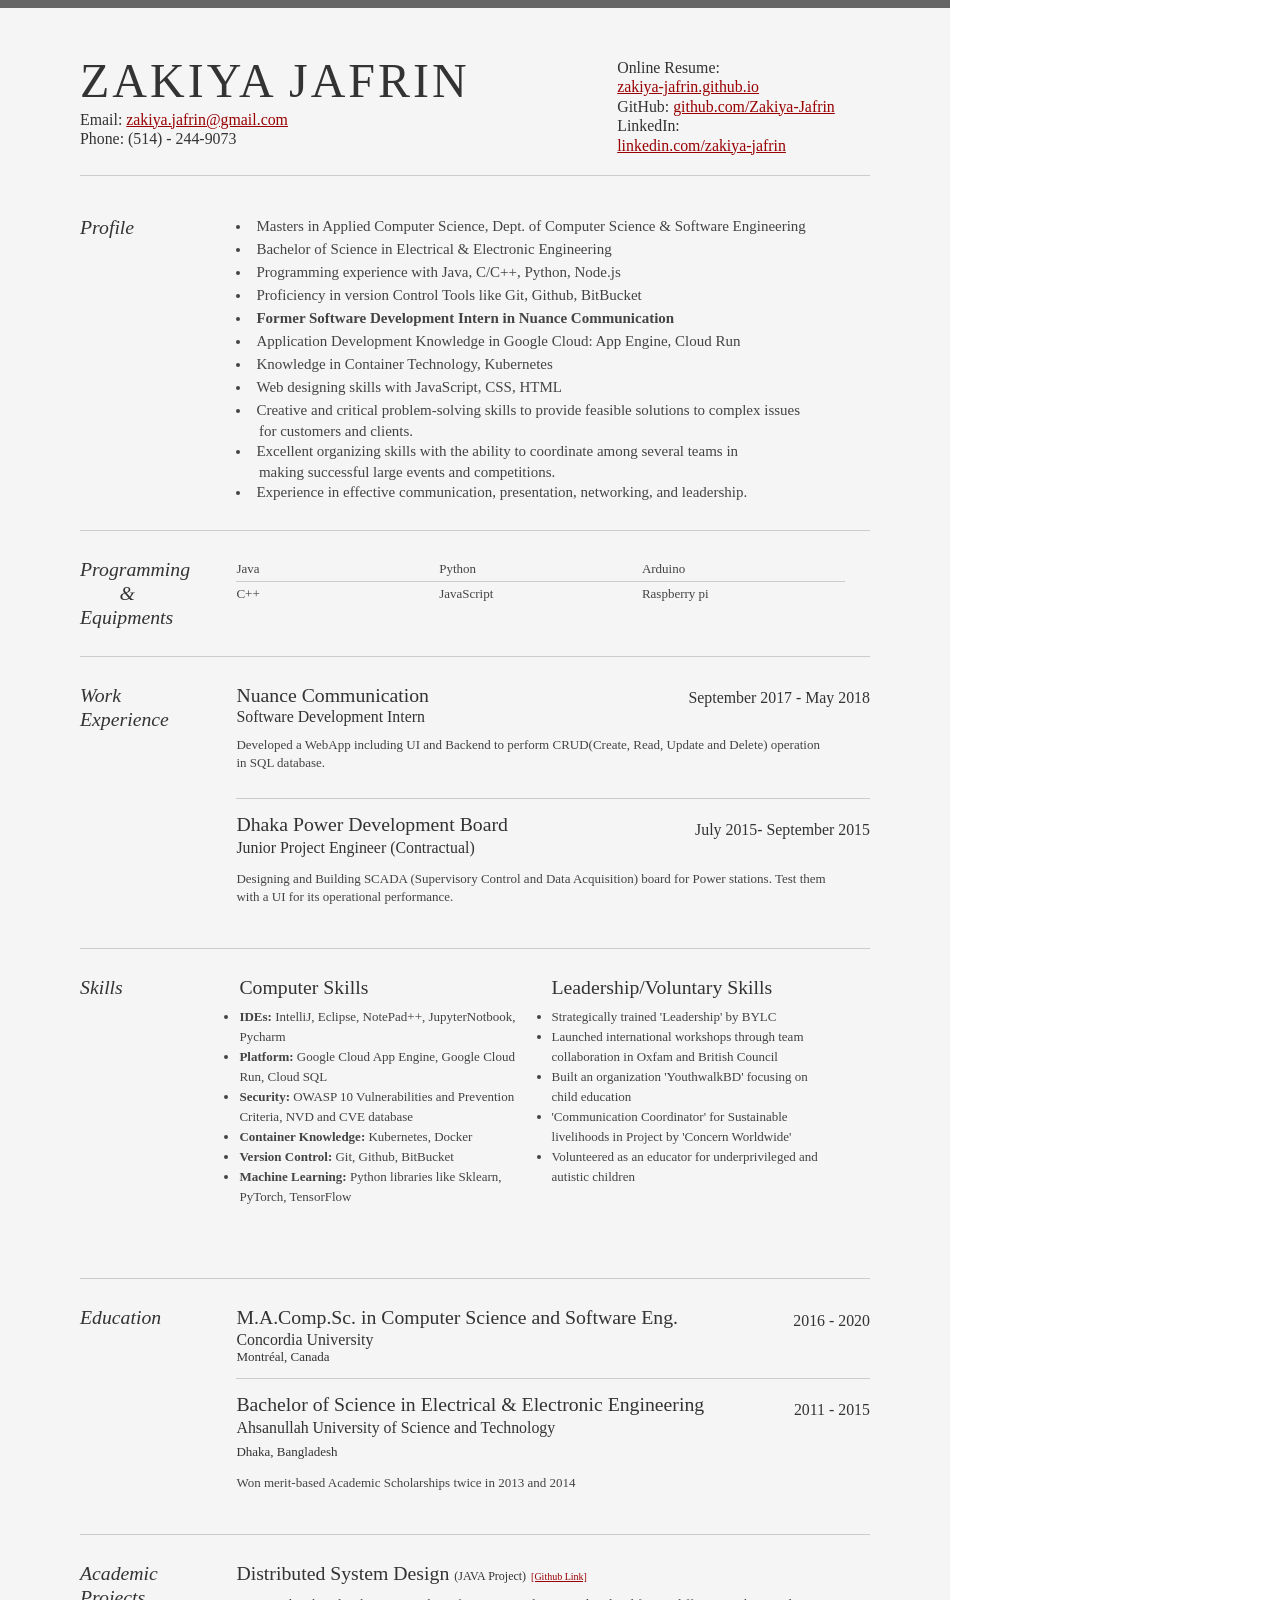
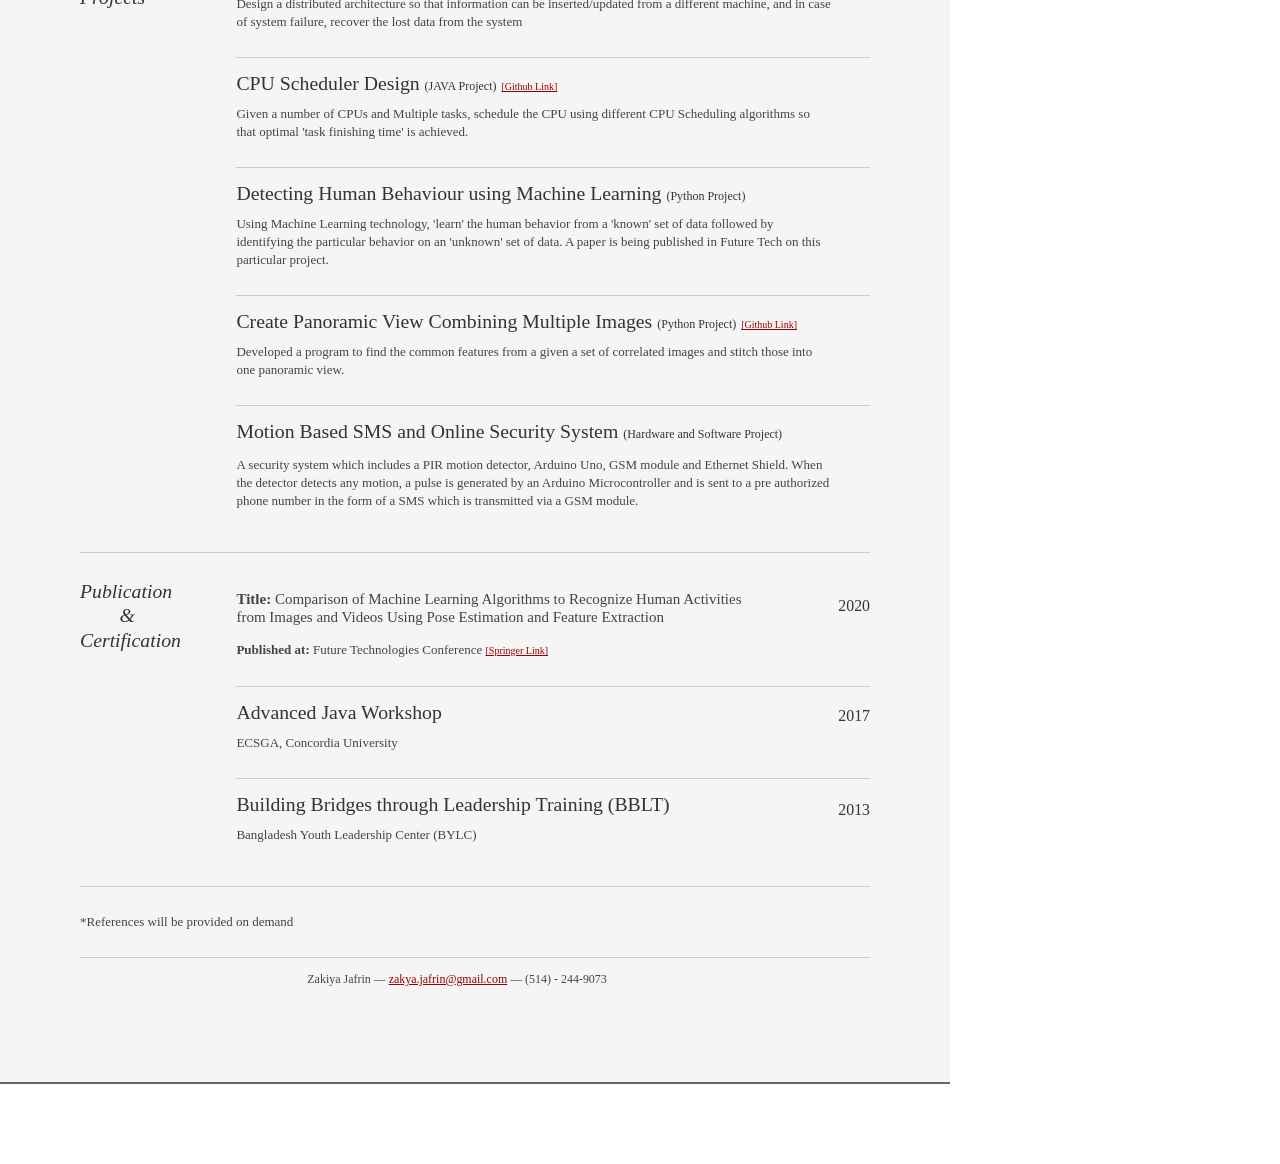
<file: index.html>
<!DOCTYPE html>
<html>
<head>

	<title >Zakiya Jafrin CV</title>
	<meta http-equiv="content-type" content="text/html; charset=utf-8" />

	<meta name="keywords" content="" />
	<meta name="description" content="" />

	<link rel="stylesheet" type="text/css" href="yahooapis.css" media="all" />
	<link rel="stylesheet" type="text/css" href="resume.css" media="all" />
</head>
<body>

<div id="doc2" >
	<div id="inner">

		<div id="hd">
			<div class="yui-gc" >
				<div class="yui-u first">
					<h1>Zakiya Jafrin</h1>
					<h3>Email: <a href="zakiya.jafrin@gmail.com">zakiya.jafrin@gmail.com</a></h3>
					<h3>Phone: (514) - 244-9073</h3>

				</div>

				<div class="yui-u">
					<div class="contact-info">
						<h3>Online Resume: <p></p><a href="https://zakiya-jafrin.github.io/">zakiya-jafrin.github.io</a></h3>

						
						<h3>GitHub: <a href="https://github.com/Zakiya-Jafrin">github.com/Zakiya-Jafrin</a></h3>
						<h3>LinkedIn: <p></p><a href="https://www.linkedin.com/in/zakiya-jafrin/">linkedin.com/zakiya-jafrin</a></h3>

						
						
					
					</div><!--// .contact-info -->
				</div>
			</div><!--// .yui-gc -->
		</div><!--// hd -->

		<div id="bd">
			<div id="yui-main">
				<div class="yui-b">

					<div class="yui-gf">
						<div class="yui-u first">
							<h2>Profile</h2>
						</div>
						<div class="yui-u">
							<div class="sif3">
								
								<li>Masters in Applied Computer Science, Dept. of Computer Science & Software Engineering</li>
								<li>Bachelor of Science in Electrical & Electronic Engineering</li>
								<li>Programming experience with Java, C/C++, Python, Node.js</li>
								<li>Proficiency in version Control Tools like Git, Github, BitBucket</li>
								<li><b>Former Software Development Intern in Nuance Communication</b></li>
								<li>Application Development Knowledge in Google Cloud: App Engine, Cloud Run</li>
								<li>Knowledge in Container Technology, Kubernetes</li>
								
  										
										 <li>Web designing skills with JavaScript, CSS, HTML</li>
										 

										<li>Creative and critical problem-solving skills to provide feasible solutions to complex issues 
											<p>  &nbsp &nbsp &nbsp for customers and clients.</p></li>
										<li>Excellent organizing skills with the ability to coordinate among several teams in
									       <p>  &nbsp &nbsp &nbsp making successful large events and competitions.</p></li>
										<li>Experience in effective communication, presentation, networking, and leadership.</li>
  							</div>
						</div>
					</div><!--// .yui-gf -->


					<div class="yui-gf">
						<div class="yui-u first">
							<h2>Programming &nbsp &nbsp &nbsp &nbsp & Equipments</h2>
						</div>
						<div class="yui-u">
							<ul class="talent">
								<div class= "sif1">
									<li>Java</li>
									
								</div>
								<li class="last">C++</li>
							</ul>

							<ul class="talent">
								<div class= "sif1">
									<li>Python</li>
										

							    </div>
								<li class="last">JavaScript</li>
							</ul>

							<ul class="talent">
								<div class= "sif1">
									<li>Arduino</li>
										
								</div>
								<li class="last">Raspberry pi</li>
							</ul>
						</div>
					</div><!--// .yui-gf-->


		




					<div class="yui-gf">

						<div class="yui-u first">
							<h2>Work Experience</h2>
						</div><!--// .yui-u -->

						<div class="yui-u">

							

							<div class="job">
								<h2>Nuance Communication</h2>
								<h3>Software Development Intern</h3>
								<h4>September 2017 - May 2018</h4>
								<p>Developed a WebApp including UI and Backend to perform CRUD(Create, Read, Update and Delete) operation in SQL database.</p>

							</div>

							<div class="job last bottom">
								<h2>Dhaka Power Development Board</h2>
								<h3>Junior Project Engineer (Contractual)</h3>
								<h4>July 2015- September 2015</h4>
								<p>Designing and Building SCADA (Supervisory Control and Data Acquisition) board for Power stations. Test them with a UI for its operational performance.</p>
							</div>

							<!-- <div class="job last bottom">
								<h2>Freelancing WebDeisgn</h2>
								<h3>WordPress, HTML, BootStrap, CSS</h3>
								<h4></h4>
								<p>Designing, coding, and modifying websites, from layout to function and according to a client's specifications. Strive to create visually appealing sites that feature user-friendly design and clear navigation.</p>

							</div> -->

							<!-- <div class="job">
								<h2> at D3 Innovation Center</h2>
								<h3>Junior Project Engineer</h3>
								<h4>July 2016 - September 2016</h4>
								<p></p>
								<p>I adied Several Tech start ups in d3 innovation incubators and developed an app that notifies a temperature threshold. I also coded Bluetooth module to send the information wirelessly</p>

							</div> -->


					


						</div><!--// .yui-u -->
					</div><!--// .yui-gf -->


					<div class="yui-gf">
						<div class="yui-u first">
							<h2>Skills</h2>
						</div>
						<div class="yui-u">

								<div class="talentmodified">
									<h2>Computer Skills</h2>
									<div class="sif2">
									<ul style="margin-bottom: 35px;">
										  <li><b>IDEs:</b> IntelliJ, Eclipse, NotePad++, JupyterNotbook, Pycharm </li>

										  
							  
										<li> <b>Platform:</b> Google Cloud App Engine, Google Cloud Run, Cloud SQL</li>
										<li><b>Security:</b> OWASP 10 Vulnerabilities and Prevention Criteria, NVD and CVE database</li>
									<li> <b>Container Knowledge: </b>Kubernetes, Docker</li>

									<li> <b>Version Control:</b> Git, Github, BitBucket</li>
									<li> <b>Machine Learning:</b> Python libraries like Sklearn, PyTorch, TensorFlow</li>
 										<!-- <li> <b>Documentation and Presentation:</b> Latex, Prezi, Powerpoint</li> -->
  									</div>
  									</ul>

								</div>

								<div class="talentmodified">
									<h2>Leadership/Voluntary Skills</h2>
									<div class="sif2">
									<ul>
  										<li>Strategically trained 'Leadership' by BYLC</li>
  										<li>Launched international workshops through team collaboration in Oxfam and British Council</li>
 										<li>Built an organization 'YouthwalkBD' focusing on child education</li>
										 
										 <li>'Communication Coordinator' for Sustainable livelihoods in Project by 'Concern Worldwide' </li>
										 <li>Volunteered as an educator for underprivileged and autistic children</li>
 									</ul>
  									</div>
								</div>

						
						</div>
					</div><!--// .yui-gf -->


					<div class="yui-gf">

						<div class="yui-u first">
							<h2>Education</h2>
						</div><!--// .yui-u -->

						<div class="yui-u">

							<div class="job">
								<h2>M.A.Comp.Sc. in Computer Science and Software Eng.</h2>

								<h3>Concordia University </h3>
								<h1>Montréal, Canada</h1>
								<h4>2016 - 2020</h4>

							</div>

							<div class="job last bottom">

								<h2>Bachelor of Science in Electrical & Electronic Engineering</h2>
								<h3>Ahsanullah University of Science and Technology</h3>
								<h1>Dhaka, Bangladesh</h1>
								<h4>2011 - 2015</h4>
								<p>Won merit-based Academic Scholarships twice in 2013 and 2014</p>
							</div>

					


						</div><!--// .yui-u -->
					</div><!--// .yui-gf -->



					<div class="yui-gf">

						<div class="yui-u first">
							<h2>Academic Projects</h2>
						</div><!--// .yui-u -->

						<div class="yui-u">

							<div class="job">
								<div class="job">
								
									<h2>Distributed System Design <small style="font-size: 12px">(JAVA Project)</small> <small style="font-size: 10px;"><a href="https://github.com/Zakiya-Jafrin/DistributedSystems">[Github Link]</a></small></h2>
									<h3></h3>
									<p >Design a distributed architecture so that information can be inserted/updated from a different machine, and in case of system failure, recover the lost data from the system</p>
								</div>
							
	
								<div class="job">
									<h2>CPU Scheduler Design <small style="font-size: 12px">(JAVA Project)</small>  <small style="font-size: 10px;"><a href="https://github.com/Zakiya-Jafrin/CPU-Sceduling">[Github Link]</a></small></h2>
									<h3></h3>
									<p>Given a number of CPUs and Multiple tasks, schedule the CPU using different CPU Scheduling algorithms so that optimal 'task finishing time' is achieved. </p>
								</div>
								
								<h2>Detecting Human Behaviour using Machine Learning <small style="font-size: 12px">(Python Project)</small> </h2>
								<h3></h3>
								<p>Using Machine Learning technology, 'learn' the human behavior from a 'known' set of data followed by identifying the particular behavior on an 'unknown' set of data. A paper is being published in Future Tech on this particular project. </p>
							</div>

							<div class="job">
								<h2>Create Panoramic View Combining Multiple Images <small style="font-size: 12px">(Python Project)</small> <small style="font-size: 10px;"><a href="https://github.com/Zakiya-Jafrin/Image_Stitching-Panorama">[Github Link]</a></small></h2>
								<h3></h3>
								<p>Developed a program to find the common features from a given a set of correlated images and stitch those into one panoramic view.</p>
							</div>

							
							

							

							<!-- <div class="job">
								<h2>Basic Game Development <small style="font-size: 10px;"><a href="https://github.com/Zakiya-Jafrin/Risk-Game-MVC-Model">[Github Link]</a></small></h2>
								<h3></h3>
								<p>Using MVC Model, create a program to implement the Risk Game </p>
							</div> -->

							<div class="job last bottom">
								<h2>Motion Based SMS and Online Security System <small style="font-size: 12px">(Hardware and Software Project)</small></h2>
								<h3></h3>
								<p>A security system which includes a PIR motion detector, Arduino Uno, GSM module and Ethernet Shield. When the detector detects any motion, a pulse is generated by an Arduino Microcontroller and is sent to a pre authorized phone number in the form of a SMS which is transmitted via a GSM module.</p>
							</div>


						</div><!--// .yui-u -->
					</div><!--// .yui-gf -->

					
					


					<div class="yui-gf">

						<div class="yui-u first">
							<h2>Publication &nbsp &nbsp &nbsp &nbsp & Certification</h2>
						</div><!--// .yui-u -->

						<div class="yui-u">

							<div class="job">
								<p style="font-size: 15px;"><b>Title:</b> Comparison of Machine Learning Algorithms to Recognize Human Activities &nbsp &nbsp &nbsp &nbsp &nbsp &nbsp &nbsp &nbsp &nbsp &nbsp &nbsp  from Images and Videos
									Using Pose Estimation and Feature Extraction </p>
								<p><b>Published at:</b> Future Technologies Conference <small style="font-size: 10px;"><a href="https://link.springer.com/chapter/10.1007/978-3-030-63128-4_7">[Springer Link]</a></small> </p>
								<h4>2020</h4>

							</div>

							<div class="job">
								<h2>Advanced Java Workshop</h2>
								<p>ECSGA, Concordia University</p>
								<h4>2017</h4>
							</div>

							<!-- <div class="job">
								<h2>Bronze Award</h2>
								<p>The Duke of Edinburgh's International Award Foundation</p>
								<h4>2014</h4>
							</div> -->

							<div class="job last bottom">
								<h2>Building Bridges through Leadership Training (BBLT)</h2>
								<p>Bangladesh Youth Leadership Center (BYLC)</p>
								<h4>2013</h4>
							</div>

							

						

						</div><!--// .yui-u -->
					</div><!--// .yui-gf -->


					<!--//<div class="yui-gf">
						<div class="yui-u first">
							<h2>Interests</h2>
						</div>
						<div class="yui-u">
							<ul class="talent">
								<div class= "sif1">
									<li>Research</li>

								</div>
								<li class="last">Reading</li>
							</ul>

							<ul class="talent">
								<div class= "sif1">
									<li>Coding</li>

							    </div>
								<li class="last">Language(French, Spanish)</li>
							</ul>

							<ul class="talent">
								<div class= "sif1">
									<li>Sports</li>
								</div>
								<li class="last">Travelling</li>
							</ul>
						</div>
					</div>// .yui-gf
					-->


			<p>*References will be provided on demand</p>

				</div><!--// .yui-b -->
			</div><!--// yui-main -->
		</div><!--// bd -->

		<div id="ft">
			<p>Zakiya Jafrin &mdash; <a href="zakiya.jafrin@gmail.com">zakya.jafrin@gmail.com</a> &mdash; (514) - 244-9073</p>

		</div><!--// footer -->

	</div><!-- // inner -->


</div><!--// doc -->


</body>
</html>
</file>
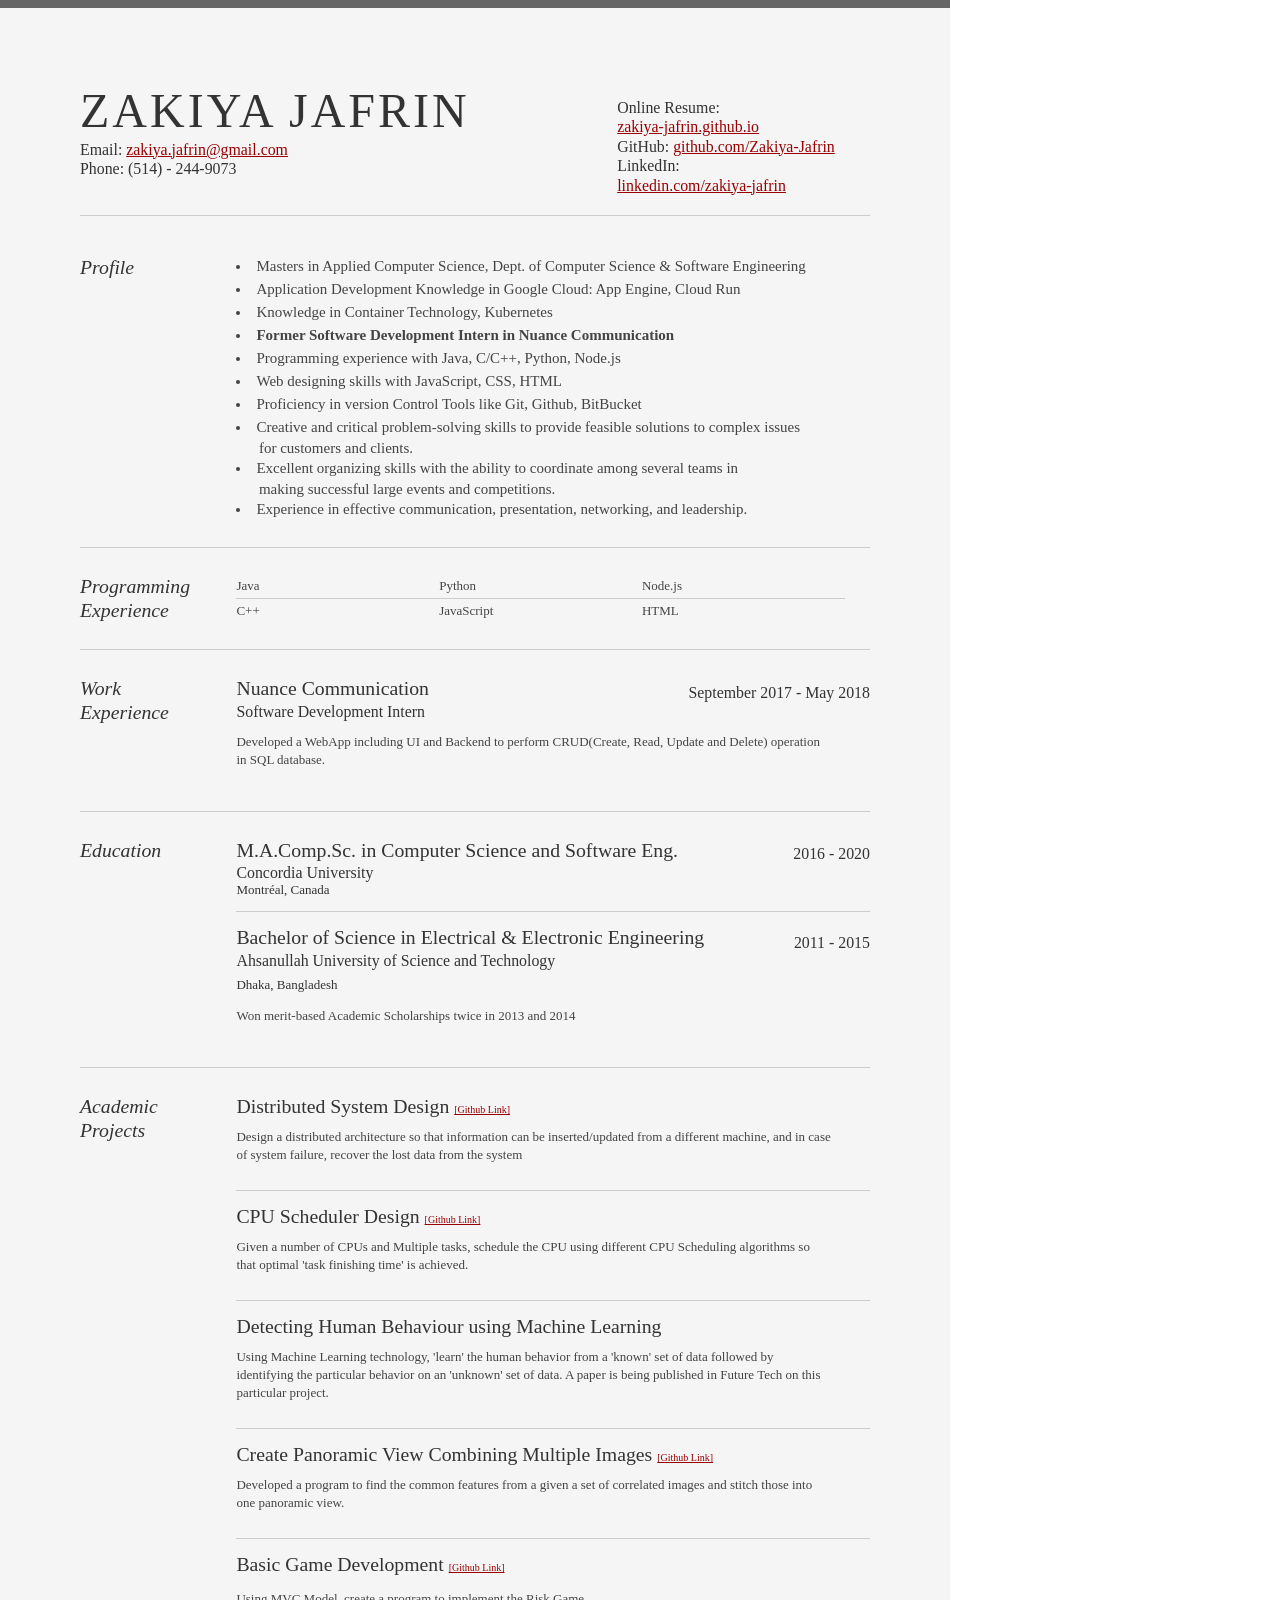
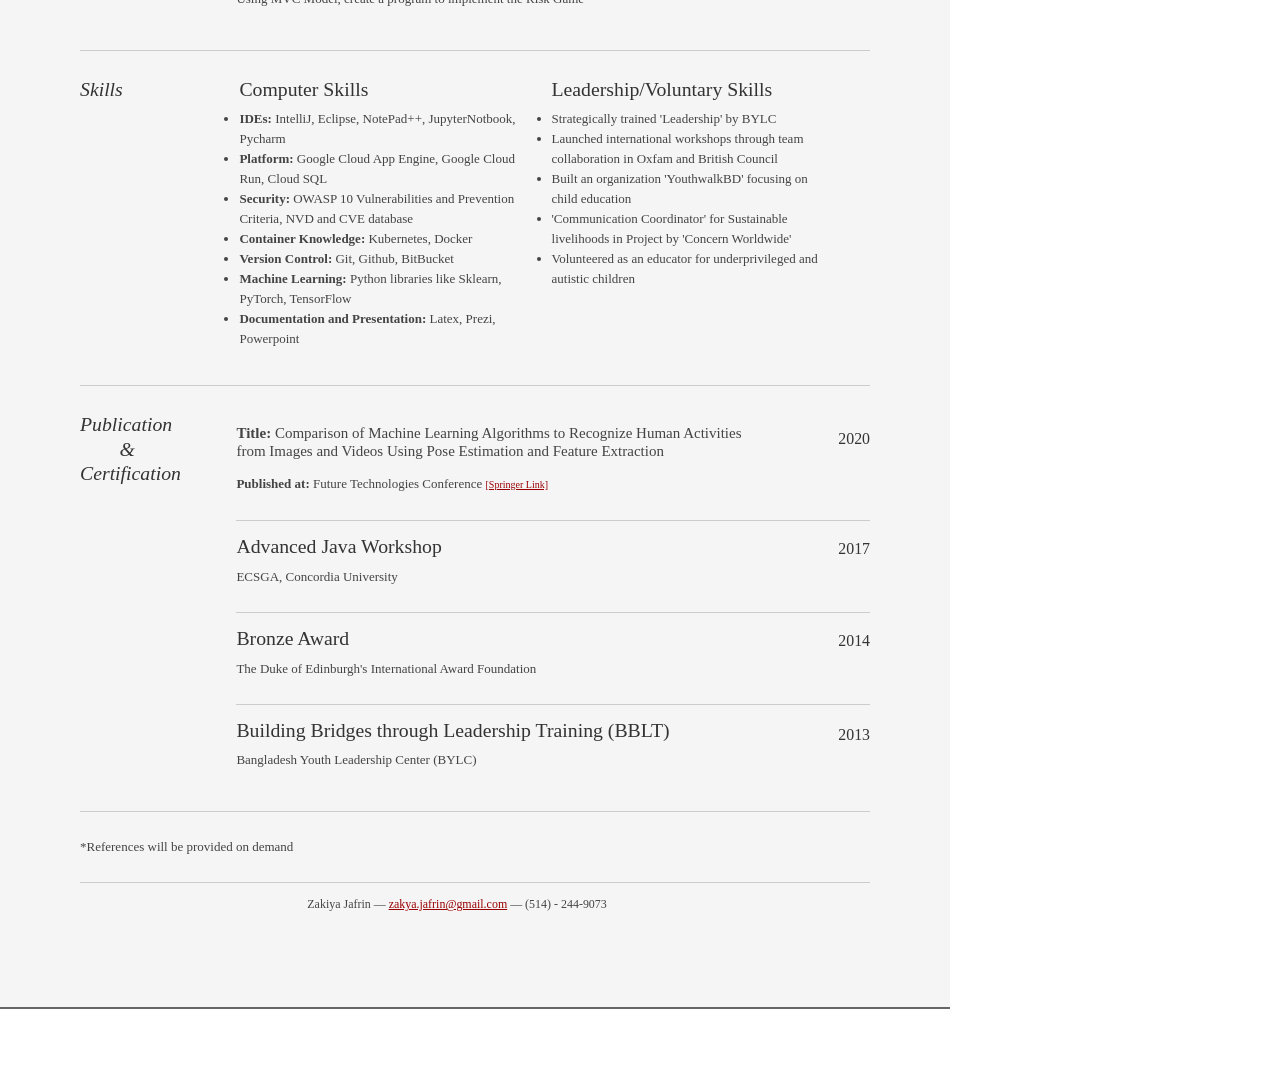
<file: index1.html>
<!DOCTYPE html>
<html>
<head>

	<title >Zakiya Jafrin CV</title>
	<meta http-equiv="content-type" content="text/html; charset=utf-8" />

	<meta name="keywords" content="" />
	<meta name="description" content="" />


	<link rel="stylesheet" type="text/css" href="yahooapis.css" media="all" />
	<link rel="stylesheet" type="text/css" href="resume.css" media="all" />
</head>
<body>

<div id="doc2" >
	<div id="inner">

		<div id="hd">
			<div class="yui-gc" >
				<div class="yui-u first">
					<h1 style="margin-top: 30px;">Zakiya Jafrin</h1>
					<h3>Email: <a href="zakiya.jafrin@gmail.com">zakiya.jafrin@gmail.com</a></h3>
					<h3>Phone: (514) - 244-9073</h3>

				</div>

				<div  style="margin-top: 40px;" class="yui-u">
					<div class="contact-info">

						<h3>Online Resume: <p></p><a href="https://zakiya-jafrin.github.io/">zakiya-jafrin.github.io</a></h3>

						
						<h3>GitHub: <a href="https://github.com/Zakiya-Jafrin">github.com/Zakiya-Jafrin</a></h3>
						<h3>LinkedIn: <p></p><a href="https://www.linkedin.com/in/zakiya-jafrin/">linkedin.com/zakiya-jafrin</a></h3>

						
						

					
					</div><!--// .contact-info -->
				</div>
			</div><!--// .yui-gc -->
		</div><!--// hd -->

		<div id="bd">
			<div id="yui-main">
				<div class="yui-b">

					<div class="yui-gf">
						<div class="yui-u first">
							<h2>Profile</h2>
						</div>
						<div class="yui-u">
							<div class="sif3">
								
								<li>Masters in Applied Computer Science, Dept. of Computer Science & Software Engineering</li>
								<li>Application Development Knowledge in Google Cloud: App Engine, Cloud Run</li>
								<li>Knowledge in Container Technology, Kubernetes</li>
								<li><b>Former Software Development Intern in Nuance Communication</b></li>
  										<li>Programming experience with Java, C/C++, Python, Node.js</li>
										 <li>Web designing skills with JavaScript, CSS, HTML</li>
										 <li>Proficiency in version Control Tools like Git, Github, BitBucket</li>

										<li>Creative and critical problem-solving skills to provide feasible solutions to complex issues 
											<p>  &nbsp &nbsp &nbsp for customers and clients.</p></li>
										<li>Excellent organizing skills with the ability to coordinate among several teams in
									       <p>  &nbsp &nbsp &nbsp making successful large events and competitions.</p></li>
										<li>Experience in effective communication, presentation, networking, and leadership.</li>
  							</div>
						</div>
					</div><!--// .yui-gf -->


					<div class="yui-gf">
						<div class="yui-u first">
							<h2>Programming Experience</h2>
						</div>
						<div class="yui-u">
							<ul class="talent">
								<div class= "sif1">
									<li>Java</li>
									
								</div>
								<li class="last">C++</li>
							</ul>

							<ul class="talent">
								<div class= "sif1">
									<li>Python</li>
										

							    </div>
								<li class="last">JavaScript</li>
							</ul>

							<ul class="talent">
								<div class= "sif1">
									<li>Node.js</li>
										
								</div>
								<li class="last">HTML</li>
							</ul>
						</div>
					</div><!--// .yui-gf-->


		




					<div class="yui-gf">

						<div class="yui-u first">
							<h2>Work Experience</h2>
						</div><!--// .yui-u -->

						<div class="yui-u">

							

							<div class="job last bottom">
								<h2>Nuance Communication</h2>
								<h3>Software Development Intern</h3>
								<h4>September 2017 - May 2018</h4>
								<p>Developed a WebApp including UI and Backend to perform CRUD(Create, Read, Update and Delete) operation in SQL database.</p>

							</div>

							<!-- <div class="job last bottom">
								<h2>Freelancing WebDeisgn</h2>
								<h3>WordPress, HTML, BootStrap, CSS</h3>
								<h4></h4>
								<p>Designing, coding, and modifying websites, from layout to function and according to a client's specifications. Strive to create visually appealing sites that feature user-friendly design and clear navigation.</p>

							</div> -->

							<!-- <div class="job">
								<h2> at D3 Innovation Center</h2>
								<h3>Junior Project Engineer</h3>
								<h4>July 2016 - September 2016</h4>
								<p></p>
								<p>I adied Several Tech start ups in d3 innovation incubators and developed an app that notifies a temperature threshold. I also coded Bluetooth module to send the information wirelessly</p>

							</div> -->


						


						</div><!--// .yui-u -->
					</div><!--// .yui-gf -->


					<div class="yui-gf">

						<div class="yui-u first">
							<h2>Education</h2>
						</div><!--// .yui-u -->

						<div class="yui-u">

							<div class="job">
								<h2>M.A.Comp.Sc. in Computer Science and Software Eng.</h2>

								<h3>Concordia University </h3>
								<h1>Montréal, Canada</h1>
								<h4>2016 - 2020</h4>

							</div>

							<div class="job last bottom">

								<h2>Bachelor of Science in Electrical & Electronic Engineering</h2>
								<h3>Ahsanullah University of Science and Technology</h3>
								<h1>Dhaka, Bangladesh</h1>
								<h4>2011 - 2015</h4>
								<p>Won merit-based Academic Scholarships twice in 2013 and 2014</p>
								<p></p>
							</div>

					


						</div><!--// .yui-u -->
					</div><!--// .yui-gf -->



					<div class="yui-gf">

						<div class="yui-u first">
							<h2>Academic Projects</h2>
						</div><!--// .yui-u -->

						<div class="yui-u">

							<div class="job">
								
								<h2>Distributed System Design <small style="font-size: 10px;"><a href="https://github.com/Zakiya-Jafrin/DistributedSystems">[Github Link]</a></small></h2>
								<h3></h3>
								<p>Design a distributed architecture so that information can be inserted/updated from a different machine, and in case of system failure, recover the lost data from the system</p>
							</div>
							<div class="job">
								<h2>CPU Scheduler Design <small style="font-size: 10px;"><a href="https://github.com/Zakiya-Jafrin/CPU-Sceduling">[Github Link]</a></small></h2>
								<h3></h3>
								<p>Given a number of CPUs and Multiple tasks, schedule the CPU using different CPU Scheduling algorithms so that optimal 'task finishing time' is achieved. </p>
							</div>

							<div class="job">
								<h2>Detecting Human Behaviour using Machine Learning</h2>
								<h3></h3>
								<p>Using Machine Learning technology, 'learn' the human behavior from a 'known' set of data followed by identifying the particular behavior on an 'unknown' set of data. A paper is being published in Future Tech on this particular project. </p>
							</div>

							<div class="job">
								<h2>Create Panoramic View Combining Multiple Images <small style="font-size: 10px;"><a href="https://github.com/Zakiya-Jafrin/Image_Stitching-Panorama">[Github Link]</a></small></h2>
								<h3></h3>
								<p>Developed a program to find the common features from a given a set of correlated images and stitch those into one panoramic view.</p>
							</div>

							<div class="job last bottom">
								<h2>Basic Game Development <small style="font-size: 10px;"><a href="https://github.com/Zakiya-Jafrin/Risk-Game-MVC-Model">[Github Link]</a></small></h2>
								<h3></h3>
								<p>Using MVC Model, create a program to implement the Risk Game </p>
							</div>


						</div><!--// .yui-u -->
					</div><!--// .yui-gf -->

					
					<div class="yui-gf">
						<div class="yui-u first">
							<h2>Skills</h2>
						</div>
						<div class="yui-u">

								<div class="talentmodified">
									<h2>Computer Skills</h2>
									<div class="sif2">
									<ul>
										  <li><b>IDEs:</b> IntelliJ, Eclipse, NotePad++, JupyterNotbook, Pycharm </li>

										  
							  
										<li> <b>Platform:</b> Google Cloud App Engine, Google Cloud Run, Cloud SQL</li>
										<li><b>Security: </b>OWASP 10 Vulnerabilities and Prevention Criteria, NVD and CVE database</li>
										<li> <b>Container Knowledge:</b> Kubernetes, Docker</li>

									<li> <b>Version Control:</b> Git, Github, BitBucket</li>
									<li> <b>Machine Learning:</b> Python libraries like Sklearn, PyTorch, TensorFlow</li>
 										<li> <b>Documentation and Presentation:</b> Latex, Prezi, Powerpoint</li>
  									</div>
  									</ul>

								</div>

								<div class="talentmodified">
									<h2>Leadership/Voluntary Skills</h2>
									<div class="sif2">
									<ul>
  										<li>Strategically trained 'Leadership' by BYLC</li>
  										<li>Launched international workshops through team collaboration in Oxfam and British Council</li>
 										<li>Built an organization 'YouthwalkBD' focusing on child education</li>
										 
										 <li>'Communication Coordinator' for Sustainable livelihoods in Project by 'Concern Worldwide' </li>
										 <li>Volunteered as an educator for underprivileged and autistic children</li>
 									</ul>
  									</div>
								</div>

						
						</div>
					</div><!--// .yui-gf -->


					<div class="yui-gf">

						<div class="yui-u first">
							<h2>Publication &nbsp &nbsp &nbsp &nbsp & Certification</h2>

						</div><!--// .yui-u -->

						<div class="yui-u">

							<div class="job">
								<p style="font-size: 15px;"><b>Title:</b> Comparison of Machine Learning Algorithms to Recognize Human Activities &nbsp &nbsp &nbsp &nbsp &nbsp &nbsp &nbsp &nbsp &nbsp &nbsp &nbsp  from Images and Videos
									Using Pose Estimation and Feature Extraction </p>
								<p><b>Published at:</b> Future Technologies Conference <small style="font-size: 10px;"><a href="https://link.springer.com/chapter/10.1007/978-3-030-63128-4_7">[Springer Link]</a></small> </p>
								
								<h4>2020</h4>

							</div>

							<div class="job">
								<h2>Advanced Java Workshop</h2>
								<p>ECSGA, Concordia University</p>
								<h4>2017</h4>
							</div>

							<div class="job">
								<h2>Bronze Award</h2>
								<p>The Duke of Edinburgh's International Award Foundation</p>
								<h4>2014</h4>
							</div>

							<div class="job last bottom">
								<h2>Building Bridges through Leadership Training (BBLT)</h2>
								<p>Bangladesh Youth Leadership Center (BYLC)</p>
								<h4>2013</h4>
							</div>

							

						

						</div><!--// .yui-u -->
					</div><!--// .yui-gf -->


					


			<p>*References will be provided on demand</p>

				</div><!--// .yui-b -->
			</div><!--// yui-main -->
		</div><!--// bd -->

		<div id="ft">
			<p>Zakiya Jafrin &mdash; <a href="zakiya.jafrin@gmail.com">zakya.jafrin@gmail.com</a> &mdash; (514) - 244-9073</p>

		</div><!--// footer -->

	</div><!-- // inner -->


</div><!--// doc -->


</body>
</html>
</file>
<file: yahooapis.css>
/*
Copyright (c) 2009, Yahoo! Inc. All rights reserved.
Code licensed under the BSD License:
http://developer.yahoo.net/yui/license.txt
version: 2.7.0
*/
html{color:#000;background:#FFF;}body,div,dl,dt,dd,ul,ol,li,h1,h2,h3,h4,h5,h6,pre,code,form,fieldset,legend,input,button,textarea,p,blockquote,th,td{margin:0;padding:0;}table{border-collapse:collapse;border-spacing:0;}fieldset,img{border:0;}address,caption,cite,code,dfn,em,strong,th,var,optgroup{font-style:inherit;font-weight:inherit;}del,ins{text-decoration:none;}li{list-style:none;}caption,th{text-align:left;}h1,h2,h3,h4,h5,h6{font-size:100%;font-weight:normal;}q:before,q:after{content:'';}abbr,acronym{border:0;font-variant:normal;}sup{vertical-align:baseline;}sub{vertical-align:baseline;}legend{color:#000;}input,button,textarea,select,optgroup,option{font-family:inherit;font-size:inherit;font-style:inherit;font-weight:inherit;}input,button,textarea,select{*font-size:100%;}body{font:13px/1.231 arial,helvetica,clean,sans-serif;*font-size:small;*font:x-small;}select,input,button,textarea,button{font:99% arial,helvetica,clean,sans-serif;}table{font-size:inherit;font:100%;}pre,code,kbd,samp,tt{font-family:monospace;*font-size:108%;line-height:100%;}body{text-align:center;}#doc,#doc2,#doc3,#doc4,.yui-t1,.yui-t2,.yui-t3,.yui-t4,.yui-t5,.yui-t6,.yui-t7{margin:auto;text-align:left;width:57.69em;*width:56.25em;}#doc2{width:73.076em;*width:71.25em;}#doc3{margin:auto 10px;width:auto;}#doc4{width:74.923em;*width:73.05em;}.yui-b{position:relative;}.yui-b{_position:static;}#yui-main .yui-b{position:static;}#yui-main,.yui-g .yui-u .yui-g{width:100%;}.yui-t1 #yui-main,.yui-t2 #yui-main,.yui-t3 #yui-main{float:right;margin-left:-25em;}.yui-t4 #yui-main,.yui-t5 #yui-main,.yui-t6 #yui-main{float:left;margin-right:-25em;}.yui-t1 .yui-b{float:left;width:12.30769em;*width:12.00em;}.yui-t1 #yui-main .yui-b{margin-left:13.30769em;*margin-left:13.05em;}.yui-t2 .yui-b{float:left;width:13.8461em;*width:13.50em;}.yui-t2 #yui-main .yui-b{margin-left:14.8461em;*margin-left:14.55em;}.yui-t3 .yui-b{float:left;width:23.0769em;*width:22.50em;}.yui-t3 #yui-main .yui-b{margin-left:24.0769em;*margin-left:23.62em;}.yui-t4 .yui-b{float:right;width:13.8456em;*width:13.50em;}.yui-t4 #yui-main .yui-b{margin-right:14.8456em;*margin-right:14.55em;}.yui-t5 .yui-b{float:right;width:18.4615em;*width:18.00em;}.yui-t5 #yui-main .yui-b{margin-right:19.4615em;*margin-right:19.125em;}.yui-t6 .yui-b{float:right;width:23.0769em;*width:22.50em;}.yui-t6 #yui-main .yui-b{margin-right:24.0769em;*margin-right:23.62em;}.yui-t7 #yui-main .yui-b{display:block;margin:0 0 1em 0;}#yui-main .yui-b{float:none;width:auto;}.yui-gb .yui-u,.yui-g .yui-gb .yui-u,.yui-gb .yui-g,.yui-gb .yui-gb,.yui-gb .yui-gc,.yui-gb .yui-gd,.yui-gb .yui-ge,.yui-gb .yui-gf,.yui-gc .yui-u,.yui-gc .yui-g,.yui-gd .yui-u{float:left;}.yui-g .yui-u,.yui-g .yui-g,.yui-g .yui-gb,.yui-g .yui-gc,.yui-g .yui-gd,.yui-g .yui-ge,.yui-g .yui-gf,.yui-gc .yui-u,.yui-gd .yui-g,.yui-g .yui-gc .yui-u,.yui-ge .yui-u,.yui-ge .yui-g,.yui-gf .yui-g,.yui-gf .yui-u{float:right;}.yui-g div.first,.yui-gb div.first,.yui-gc div.first,.yui-gd div.first,.yui-ge div.first,.yui-gf div.first,.yui-g .yui-gc div.first,.yui-g .yui-ge div.first,.yui-gc div.first div.first{float:left;}.yui-g .yui-u,.yui-g .yui-g,.yui-g .yui-gb,.yui-g .yui-gc,.yui-g .yui-gd,.yui-g .yui-ge,.yui-g .yui-gf{width:49.1%;}.yui-gb .yui-u,.yui-g .yui-gb .yui-u,.yui-gb .yui-g,.yui-gb .yui-gb,.yui-gb .yui-gc,.yui-gb .yui-gd,.yui-gb .yui-ge,.yui-gb .yui-gf,.yui-gc .yui-u,.yui-gc .yui-g,.yui-gd .yui-u{width:32%;margin-left:1.99%;}.yui-gb .yui-u{*margin-left:1.9%;*width:31.9%;}.yui-gc div.first,.yui-gd .yui-u{width:66%;}.yui-gd div.first{width:32%;}.yui-ge div.first,.yui-gf .yui-u{width:74.2%;}.yui-ge .yui-u,.yui-gf div.first{width:24%;}.yui-g .yui-gb div.first,.yui-gb div.first,.yui-gc div.first,.yui-gd div.first{margin-left:0;}.yui-g .yui-g .yui-u,.yui-gb .yui-g .yui-u,.yui-gc .yui-g .yui-u,.yui-gd .yui-g .yui-u,.yui-ge .yui-g .yui-u,.yui-gf .yui-g .yui-u{width:49%;*width:48.1%;*margin-left:0;}.yui-g .yui-g .yui-u{width:48.1%;}.yui-g .yui-gb div.first,.yui-gb .yui-gb div.first{*margin-right:0;*width:32%;_width:31.7%;}.yui-g .yui-gc div.first,.yui-gd .yui-g{width:66%;}.yui-gb .yui-g div.first{*margin-right:4%;_margin-right:1.3%;}.yui-gb .yui-gc div.first,.yui-gb .yui-gd div.first{*margin-right:0;}.yui-gb .yui-gb .yui-u,.yui-gb .yui-gc .yui-u{*margin-left:1.8%;_margin-left:4%;}.yui-g .yui-gb .yui-u{_margin-left:1.0%;}.yui-gb .yui-gd .yui-u{*width:66%;_width:61.2%;}.yui-gb .yui-gd div.first{*width:31%;_width:29.5%;}.yui-g .yui-gc .yui-u,.yui-gb .yui-gc .yui-u{width:32%;_float:right;margin-right:0;_margin-left:0;}.yui-gb .yui-gc div.first{width:66%;*float:left;*margin-left:0;}.yui-gb .yui-ge .yui-u,.yui-gb .yui-gf .yui-u{margin:0;}.yui-gb .yui-gb .yui-u{_margin-left:.7%;}.yui-gb .yui-g div.first,.yui-gb .yui-gb div.first{*margin-left:0;}.yui-gc .yui-g .yui-u,.yui-gd .yui-g .yui-u{*width:48.1%;*margin-left:0;}.yui-gb .yui-gd div.first{width:32%;}.yui-g .yui-gd div.first{_width:29.9%;}.yui-ge .yui-g{width:24%;}.yui-gf .yui-g{width:74.2%;}.yui-gb .yui-ge div.yui-u,.yui-gb .yui-gf div.yui-u{float:right;}.yui-gb .yui-ge div.first,.yui-gb .yui-gf div.first{float:left;}.yui-gb .yui-ge .yui-u,.yui-gb .yui-gf div.first{*width:24%;_width:20%;}.yui-gb .yui-ge div.first,.yui-gb .yui-gf .yui-u{*width:73.5%;_width:65.5%;}.yui-ge div.first .yui-gd .yui-u{width:65%;}.yui-ge div.first .yui-gd div.first{width:32%;}#hd:after,#bd:after,#ft:after,.yui-g:after,.yui-gb:after,.yui-gc:after,.yui-gd:after,.yui-ge:after,.yui-gf:after{content:".";display:block;height:0;clear:both;visibility:hidden;}#hd,#bd,#ft,.yui-g,.yui-gb,.yui-gc,.yui-gd,.yui-ge,.yui-gf{zoom:1;}
</file>
<file: resume.css>
.msg { padding: 10px; background: #222; position: relative; }
.msg h1 { color: #fff;  }
.msg a { margin-left: 20px; background: #408814; color: white; padding: 4px 8px; text-decoration: none; }
.msg a:hover { background: #266400; }

#doc2{margin-left: 0px; margin-top: -80px}
/* //-- yui-grids style overrides -- */
body { font-family: Georgia; color: #444; }
#inner { padding: 10px 80px; margin: 80px auto; background: #f5f5f5; border: solid #666; border-width: 8px 0 2px 0; }
.yui-gf { margin-bottom: 2em; padding-bottom: 2em; border-bottom: 1px solid #ccc; }

/* //-- header, body, footer -- */
#hd { margin: 2.5em 0 3em 0; padding-bottom: 1.5em; border-bottom: 1px solid #ccc }
#hd h2 {  letter-spacing: 2px; }
#bd, #ft { margin-bottom: 2em; }

/* //-- footer -- */
#ft { padding: 1em 0 5em 0; font-size: 92%; border-top: 1px solid #ccc; text-align: center; }
#ft p { margin-bottom: 0; text-align: center;   }


/* //-- core typography and style -- */
#hd h1 { font-size: 48px; text-transform: uppercase; letter-spacing: 3px; }
h2 { font-size: 152% }
h3, h4 { font-size: 122%; }
h1, h2, h3, h4 { color: #333; }
p { font-size: 100%; line-height: 18px; padding-right: 3em; }
a { color: #990003 }
a:hover { text-decoration: none; }
strong { font-weight: bold; }

p.enlarge { font-size: 120%; padding-right: 1em; line-height: 20px; }
p.enlarge span { color: #000 }
.contact-info { margin-top: 7px; }
.first h2 { font-style: italic; }
.last { border-bottom: 0 }


/* //-- section styles -- */

a#pdf { display: block; float: left; background: #666; color: white; padding: 6px 50px 6px 12px; margin-bottom: 6px; text-decoration: none;  }
a#pdf:hover { background: #222; }

.job { position: relative; margin-bottom: 1em; padding-bottom: 1em; border-bottom: 1px solid #ccc; }
.job h4 { position: absolute; top: 0.35em; right: 0 }
.job p { margin: 0.75em 0 1em 0; }

.last { line-height: 24px; border: none; }
.skills-list {  }
.skills-list ul { margin: 0; }
.skills-list li { margin: 3px 0; padding: 3px 0; }
.skills-list li span { font-size: 152%; display: block; margin-bottom: -2px; padding: 0 }
.talent { width: 32%; float: left;}
.talent h2 { margin-bottom: 6px; }
.talentmodified { width: 45%; float: left; margin-right: 24px; text-align: justify-all; margin-bottom: 10px; margin-left: 3px}
.talentmodified h2 { margin-bottom: 8px; }
.sif1 li { line-height: 24px; border-bottom: 1px solid #ccc; }
.sif2 li {list-style-type:disc; line-height: 20px;}
.sif2 ul {text-align: left}
.sif3 li {list-style-type:disc; line-height: 23px; font-size:15px; text-align: justify;}

#srt-ttab { margin-bottom: 100px; text-align: center;  }
#srt-ttab img.last { margin-top: 20px }

/* --// override to force 1/8th width grids -- */
.yui-gf .yui-u{width:80.2%;}
.yui-gf div.first{width:12.3%;}
.bottom {margin-bottom: -10px}
</file>
